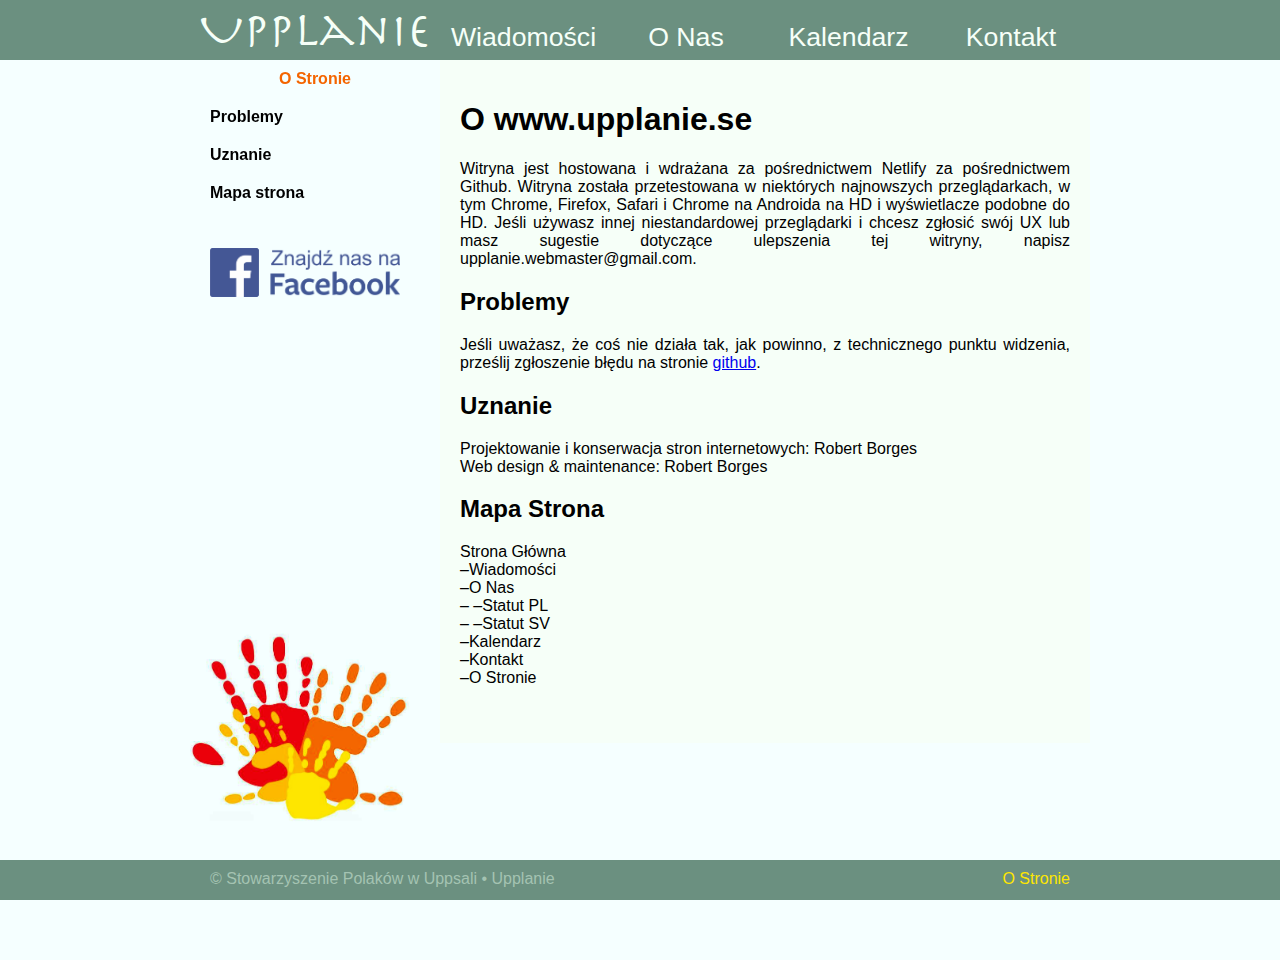
<file: aboutSite/index.htm>
<!DOCTYPE html>
    <html>
        <head>
            <meta name="Description" content="Stowarzyszenie Polaków w Uppsali">
            <meta name="viewport" content="width=device-width, initial-scale=1">
            <link rel="stylesheet" type="text/css" href="../dodatek/styl.css">
            <link rel="icon" href="../favicon.ico">
            <title>Stowarzyszenie Polak&oacute;w w Uppsali &bull; Upplanie</title>
        </head>
        <body>
            <div id="bodyDiv">
                <!--<div id="header"></div>-->
                <div id="topNav">
                    <div id=topNav_content>
                        <div id="topNav_home" class="topNavWrapper"><a href="../index.htm">Upplanie</a></div>
                        <div id="topNav_news" class="topNavWrapper"><a href="../news/index.htm">Wiadomo&#347;ci</a></div>
                        <div id="topNav_aboutUs" class="topNavWrapper"><a href="../aboutUs/index.htm">O Nas</a></div>
                        <div id="topNav_calendar" class="topNavWrapper"><a href="../calendar/index.htm">Kalendarz</a></div>
                        <div id="topNav_contact" class="topNavWrapper"><a href="../contact/index.htm">Kontakt</a></div>
                        <!--<div class="topNavWrapper"></div>-->
                    </div>    
                </div>
                <div id="main">
                    <div id="sideNav">
                        <div id="sideNav_top" class="sideNavWrapper hide_m"><b>O Stronie</b></div>
                        <div class="sideNavWrapper hide_m">
                            <a href="#oStronie_problemy"><b>Problemy</b></a>
                        </div>
                        <div class="sideNavWrapper hide_m">
                            <a href="#oStronie_uznanie"><b>Uznanie</b></a>
                        </div>
                        <div class="sideNavWrapper hide_m">
                            <a href="#oStronie_mapaStrona"><b>Mapa strona</b></a>
                        </div>
                        <div class="sideNavWrapper hide_m">
                            <ul>
                                <!--<li>Mail: <a href="mailto:upplanie@gmail.com">upplanie@gmail.com</a></li>-->
                                <li><a href="http://www.facebook.com/groups/upplanie/"><img src="../dodatek/facebook_findUs_PL.png"></a></li>
                            </ul>
                        </div>
                        <div id="hands" class="sideNavWrapper hide_m"><img src="../dodatek/Upplanie_hands.png"></div>
                    </div>
                    <div id="content">
                        <div class="contentWrapper">
                            <h1>O www.upplanie.se</h1>
                            <p>Witryna jest hostowana i wdra&#380;ana za po&#347;rednictwem Netlify za po&#347;rednictwem Github. Witryna zosta&#322;a przetestowana w niekt&oacute;rych najnowszych przegl&#261;darkach, w tym Chrome, Firefox, Safari i Chrome na Androida na HD i wy&#347;wietlacze podobne do HD. Je&#347;li u&#380;ywasz innej niestandardowej przegl&#261;darki i chcesz zg&#322;osi&#263; sw&oacute;j UX lub masz sugestie dotycz&#261;ce ulepszenia tej witryny, napisz upplanie.webmaster@gmail.com.</p>
                            <h2 id="oStronie_problemy">Problemy</h2>
                            <p>Je&#347;li uwa&#380;asz, &#380;e co&#347; nie dzia&#322;a tak, jak powinno, z technicznego punktu widzenia, prze&#347;lij zg&#322;oszenie b&#322;&#281;du na stronie <a href="https://github.com/Upplanie/Upplanie.se" target="_blank">github</a>.</p>
                            <h2 id=oStronie_uznanie">Uznanie</h2>
                            <!--<p>(przet&#322;umaczone z google) G&#322;&oacute;wni tw&oacute;rcy tre&#347;ci (gdzie nie wskazano inaczej autorstwa):<br>Main contributors of content (where authorship is not otherwise indicated):-->
                            <p>Projektowanie i konserwacja stron internetowych: Robert Borges<br>Web design & maintenance: Robert Borges</p>
                            <h2 id="oStronie_mapaStrona">Mapa Strona</h2>
                            <p>Strona G&#322;&oacute;wna<br>&ndash;Wiadomo&#347;ci<br>&ndash;O Nas<br>&ndash; &ndash;Statut PL<br>&ndash; &ndash;Statut SV<br>&ndash;Kalendarz<br>&ndash;Kontakt<br>&ndash;O Stronie</p>
                        </div>
                    </div>
                </div>    
                <div id="footer">
                    <div id="footer_content">
                        <div id="copyright" class="footerWrapper">
                            <p>&copy; Stowarzyszenie Polak&oacute;w w Uppsali &bull; Upplanie</p>
                        </div>
                        <div id="aboutSite" class="footerWrapper active">
                            <a href="index.htm">O Stronie</a>
                        </div>
                    </div>    
                </div>
            </div>
        </body>
    </html>
</file>
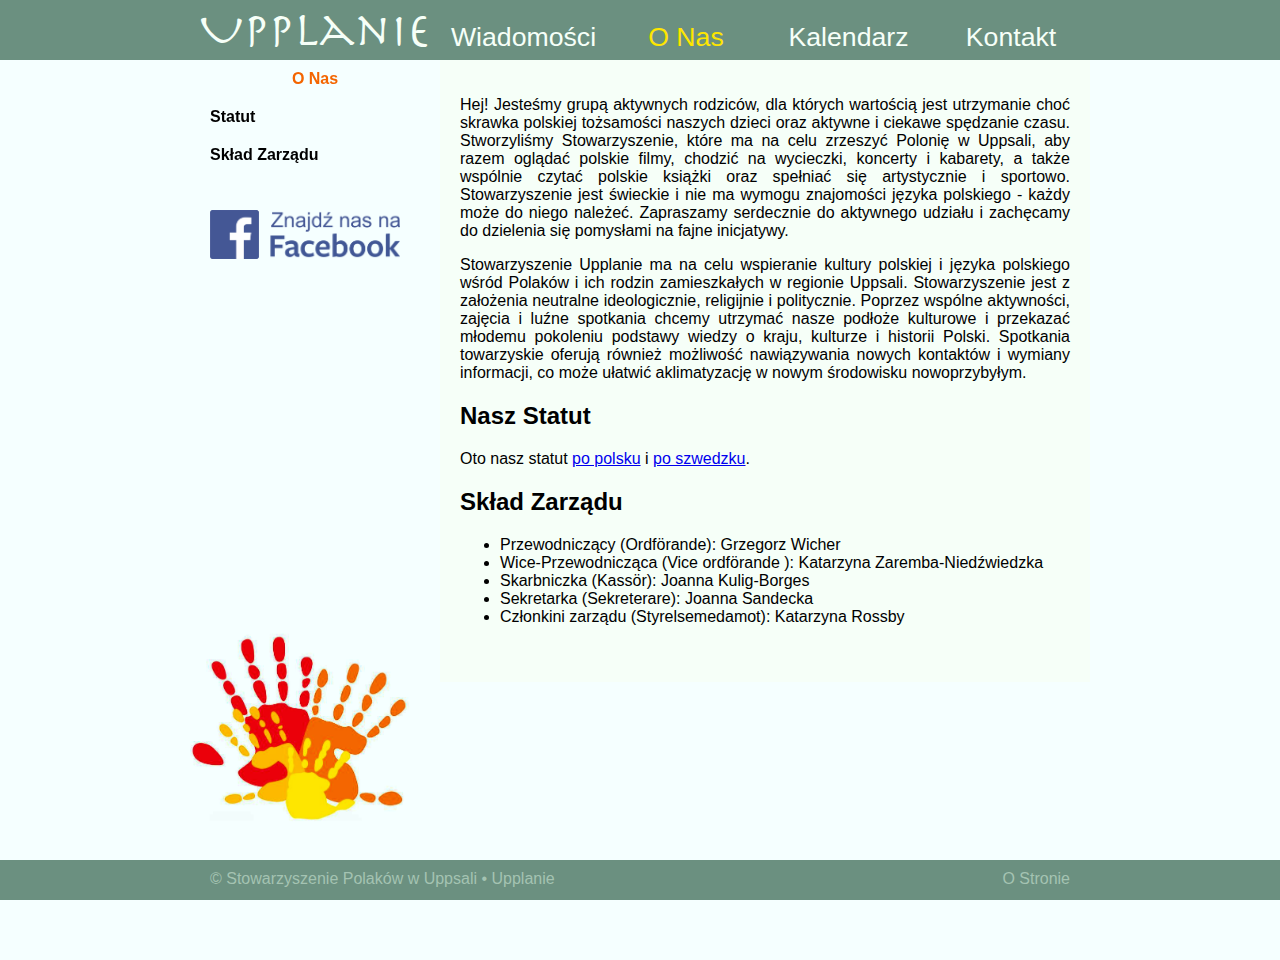
<file: aboutUs/index.htm>
<!DOCTYPE html>
    <html>
        <head>
            <meta name="Description" content="Stowarzyszenie Polaków w Uppsali">
            <meta name="viewport" content="width=device-width, initial-scale=1">
            <link rel="stylesheet" type="text/css" href="../dodatek/styl.css">
            <link rel="icon" href="../favicon.ico">
            <title>Stowarzyszenie Polak&oacute;w w Uppsali &bull; Upplanie</title>
        </head>
        <body>
            <div id="bodyDiv">
                <!--<div id="header"></div>-->
                <div id="topNav">
                    <div id=topNav_content>
                        <div id="topNav_home" class="topNavWrapper"><a href="../index.htm">Upplanie</a></div>
                        <div id="topNav_news" class="topNavWrapper"><a href="../news/index.htm">Wiadomo&#347;ci</a></div>
                        <div id="topNav_aboutUs" class="topNavWrapper active"><a href="index.htm">O Nas</a></div>
                        <div id="topNav_calendar" class="topNavWrapper"><a href="../calendar/index.htm">Kalendarz</a></div>
                        <div id="topNav_contact" class="topNavWrapper"><a href="../contact/index.htm">Kontakt</a></div>
                        <!--<div class="topNavWrapper"></div>-->
                    </div>    
                </div>
                <div id="main">
                    <div id="sideNav">
                        <div id="sideNav_top" class="sideNavWrapper hide_m"><b>O Nas</b></div>
                        <div class="sideNavWrapper hide_m">
                            <a href="#oNas_Urzadowy"><b>Statut</b></a>
                        </div>
                        <div class="sideNavWrapper hide_m">
                            <a href="#oNas_Zarzad"><b>Sk&#322;ad Zarz&#261;du</b></a>
                        </div>
                        <!--<div class="sideNavWrapper">-->
                        <!--    <a href=""></a>-->
                        <!--</div>-->
                        <div class="sideNavWrapper hide_m"><b></b>
                            <ul>
                                <!--<li>Mail: <a href="mailto:upplanie@gmail.com">upplanie@gmail.com</a></li>-->
                                <li><a href="http://www.facebook.com/groups/upplanie/"><img src="../dodatek/facebook_findUs_PL.png"></a></li>
                            </ul>
                        </div>
                        <div id="hands" class="sideNavWrapper hide_m"><img src="../dodatek/Upplanie_hands.png"></div>
                    </div>
                    <div id="content">
                        <div class="contentWrapper">
                            <p>Hej! Jeste&#347;my grup&#261; aktywnych rodzic&#243;w, dla kt&#243;rych warto&#347;ci&#261; jest utrzymanie cho&#263; skrawka polskiej to&#380;samo&#347;ci naszych dzieci oraz aktywne i ciekawe sp&#281;dzanie czasu. Stworzyli&#347;my Stowarzyszenie, kt&#243;re ma na celu zrzeszy&#263; Poloni&#281; w Uppsali, aby razem ogl&#261;da&#263; polskie filmy, chodzi&#263; na wycieczki, koncerty i kabarety, a tak&#380;e wsp&#243;lnie czyta&#263; polskie ksi&#261;&#380;ki oraz spe&#322;nia&#263; si&#281; artystycznie i sportowo. Stowarzyszenie jest &#347;wieckie i nie ma wymogu znajomo&#347;ci j&#281;zyka polskiego - ka&#380;dy mo&#380;e do niego nale&#380;e&#263;. Zapraszamy serdecznie do aktywnego udzia&#322;u i zach&#281;camy do dzielenia si&#281; pomys&#322;ami na fajne inicjatywy.</p>
                            <p>Stowarzyszenie Upplanie ma na celu wspieranie kultury polskiej i j&#281;zyka polskiego w&#347;r&oacute;d Polak&oacute;w i ich rodzin zamieszka&#322;ych w regionie Uppsali. Stowarzyszenie jest z za&#322;o&#380;enia neutralne ideologicznie, religijnie i politycznie. Poprzez wsp&oacute;lne aktywno&#347;ci, zaj&#281;cia i lu&#378;ne spotkania chcemy utrzyma&#263; nasze pod&#322;o&#380;e kulturowe i przekaza&#263; m&#322;odemu pokoleniu podstawy wiedzy o kraju, kulturze i historii Polski. Spotkania towarzyskie oferuj&#261; r&oacute;wnie&#380; mo&#380;liwo&#347;&#263; nawi&#261;zywania nowych kontakt&oacute;w i wymiany informacji, co mo&#380;e u&#322;atwi&#263; aklimatyzacj&#281; w nowym &#347;rodowisku nowoprzyby&#322;ym.</p>
                            <h2 id="oNas_Urzadowy">Nasz Statut</h2>
                            <p>Oto nasz statut <a href="statut_pl/index.htm" target="_blank">po polsku</a> i <a href="statut_sv/index.htm" target="_blank">po szwedzku</a>.</p>
                            <h2 id="oNas_Zarzad">Sk&#322;ad Zarz&#261;du</h2>
                            <p>
                                <ul>
                                    <li>Przewodnicz&#261;cy (Ordf&ouml;rande): Grzegorz Wicher</li>
                                    <li>Wice-Przewodnicz&#261;ca (Vice ordf&ouml;rande ): Katarzyna Zaremba-Nied&#378;wiedzka</li>
                                    <li>Skarbniczka (Kass&ouml;r): Joanna Kulig-Borges</li>
                                    <li>Sekretarka (Sekreterare): Joanna Sandecka</li>
                                    <li>Cz&#322;onkini zarz&#261;du (Styrelsemedamot): Katarzyna Rossby</li>
                                </ul
                            </p>
                        </div>
                        <div id="hands_m" class="contentWrapper hide_d">
                           <div><img src="../dodatek/Upplanie_hands.png"></div>
                        </div>
                    </div>
                </div>    
                <div id="footer">
                    <div id="footer_content">
                        <div id="copyright" class="footerWrapper">
                            <p>&copy; Stowarzyszenie Polak&oacute;w w Uppsali &bull; Upplanie</p>
                        </div>
                        <div id="aboutSite" class="footerWrapper">
                            <a href="../aboutSite/index.htm">O Stronie</a>
                        </div>
                    </div>    
                </div>
            </div>
        </body>
    </html>
</file>
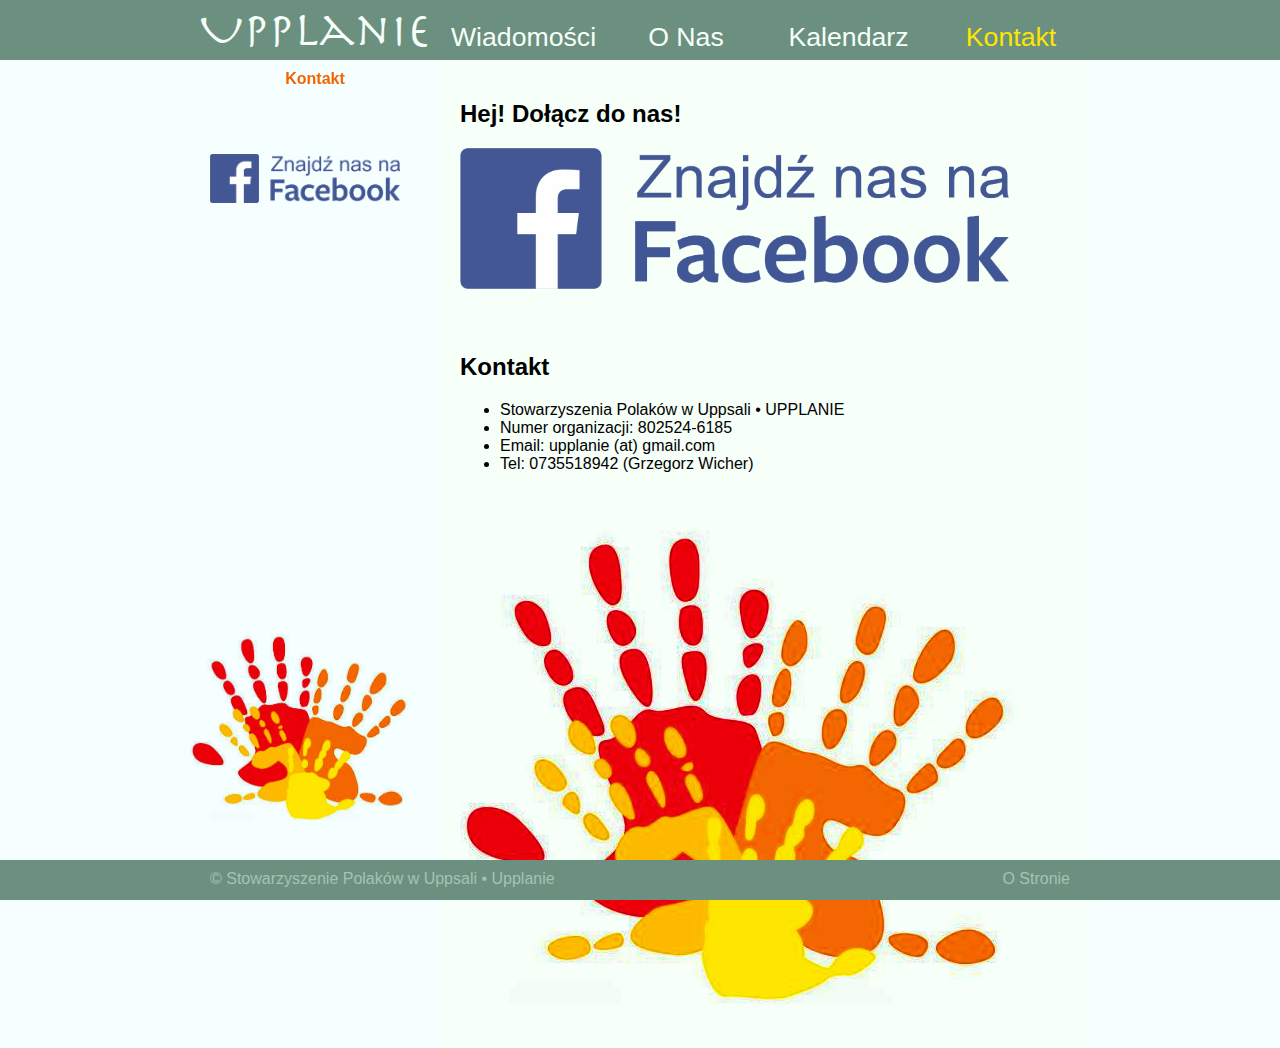
<file: contact/index.htm>
<!DOCTYPE html>
    <html>
        <head>
            <meta name="Description" content="Stowarzyszenie Polaków w Uppsali">
            <meta name="viewport" content="width=device-width, initial-scale=1">
            <link rel="stylesheet" type="text/css" href="../dodatek/styl.css">
            <link rel="icon" href="../favicon.ico">
            <title>Stowarzyszenie Polak&oacute;w w Uppsali &bull; Upplanie</title>
        </head>
        <body>
            <div id="bodyDiv">
                <!--<div id="header"></div>-->
                <div id="topNav">
                    <div id=topNav_content>
                        <div id="topNav_home" class="topNavWrapper"><a href="../index.htm">Upplanie</a></div>
                        <div id="topNav_news" class="topNavWrapper"><a href="../news/index.htm">Wiadomo&#347;ci</a></div>
                        <div id="topNav_aboutUs" class="topNavWrapper"><a href="../aboutUs/index.htm">O Nas</a></div>
                        <div id="topNav_calendar" class="topNavWrapper"><a href="../calendar/index.htm">Kalendarz</a></div>
                        <div id="topNav_contact" class="topNavWrapper active"><a href="index.htm">Kontakt</a></div>
                        <!--<div class="topNavWrapper"></div>-->
                    </div>    
                </div>
                <div id="main">
                    <div id="sideNav">
                        <div id="sideNav_top" class="sideNavWrapper hide_m"><b>Kontakt</b></div>
                        <div class="sideNavWrapper hide_m">
                        </div>
                        <div class="sideNavWrapper hide_m">
                            <ul>
                                <!--<li>Mail: <a href="mailto:upplanie@gmail.com">upplanie@gmail.com</a></li>-->
                                <li><a href="http://www.facebook.com/groups/upplanie/"><img src="../dodatek/facebook_findUs_PL.png"></a></li>
                            </ul>
                        </div>
                        <div id="hands" class="sideNavWrapper hide_m"><img src="../dodatek/Upplanie_hands.png"></div>
                    </div>
                    <div id="content">
                        <div class="contentWrapper">
                            <h2>Hej! Do&#322;&#261;cz do nas!</h2>
                            <a href="http://www.facebook.com/groups/upplanie/"><img src="../dodatek/facebook_findUs_PL.png"></a>
                        </div>
                        <div class="contentWrapper">
                            <h2>Kontakt</h2>
                            <ul>
                                <li>Stowarzyszenia Polak&oacute;w w Uppsali &bull; UPPLANIE</li>
                                <li>Numer organizacji: 802524-6185</li>
                                <li>Email: upplanie (at) gmail.com</li>
                                <li>Tel: 0735518942 (Grzegorz Wicher)</li>
                            </ul>
                        </div>
                        <div id="hands_m" class="contentWrapper">
                           <div><img src="../dodatek/Upplanie_hands.png"></div>
                        </div>
                    </div>
                </div>    
                <div id="footer">
                    <div id="footer_content">
                        <div id="copyright" class="footerWrapper">
                            <p>&copy; Stowarzyszenie Polak&oacute;w w Uppsali &bull; Upplanie</p>
                        </div>
                        <div id="aboutSite" class="footerWrapper">
                            <a href="../aboutSite/index.htm">O Stronie</a>
                        </div>
                    </div>    
                </div>
            </div>
        </body>
    </html>
</file>
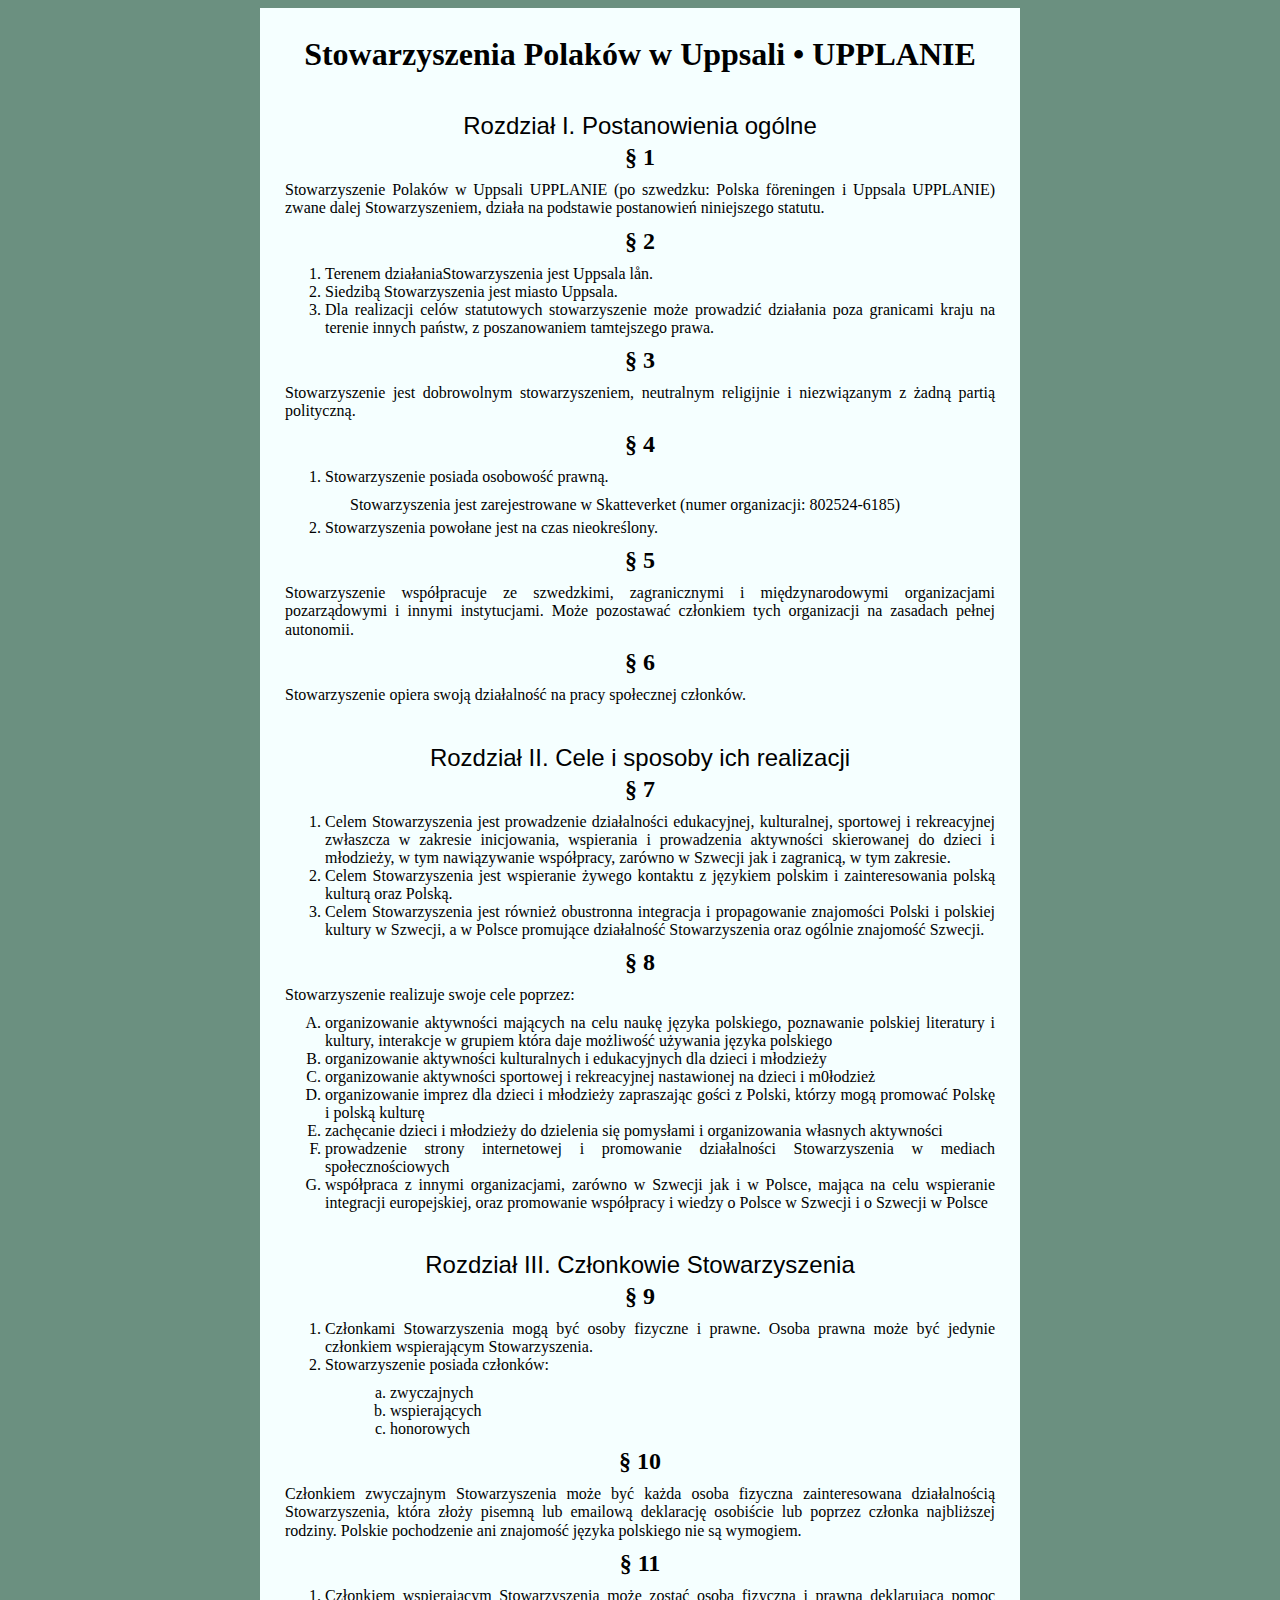
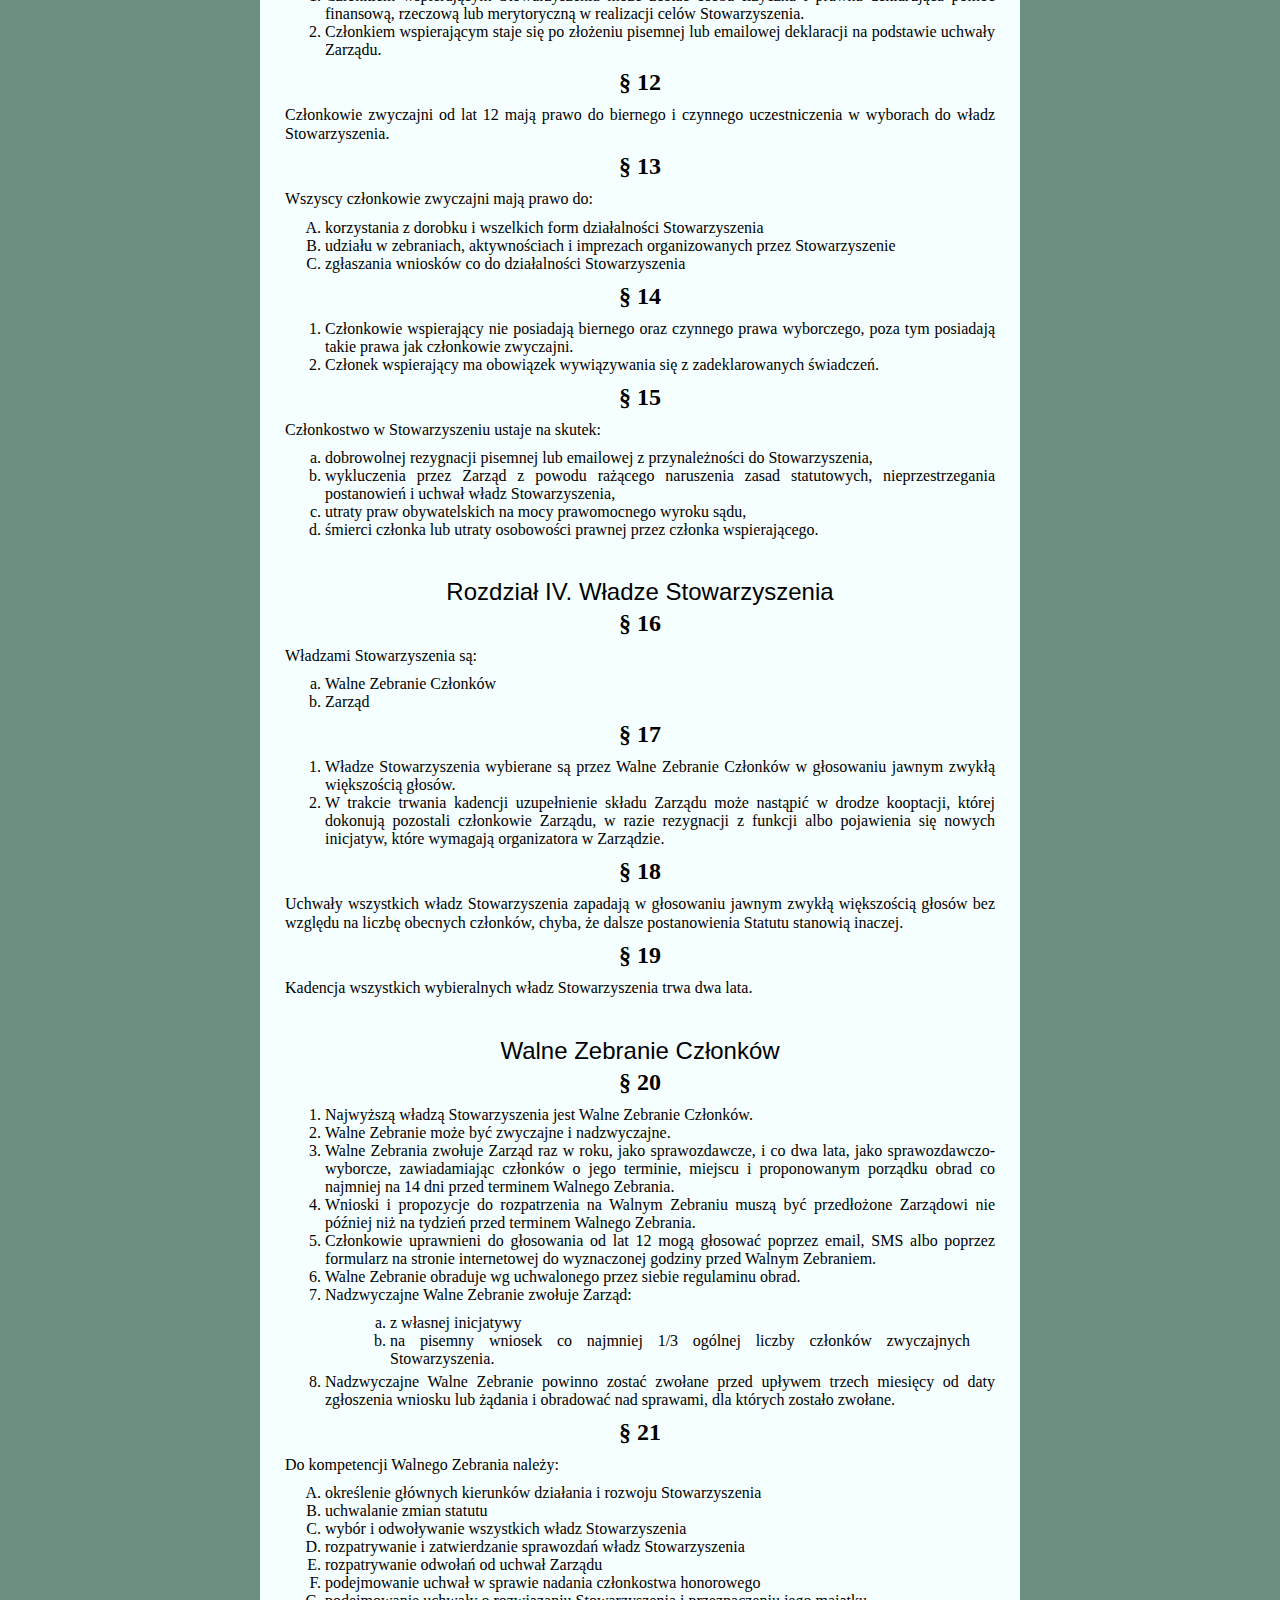
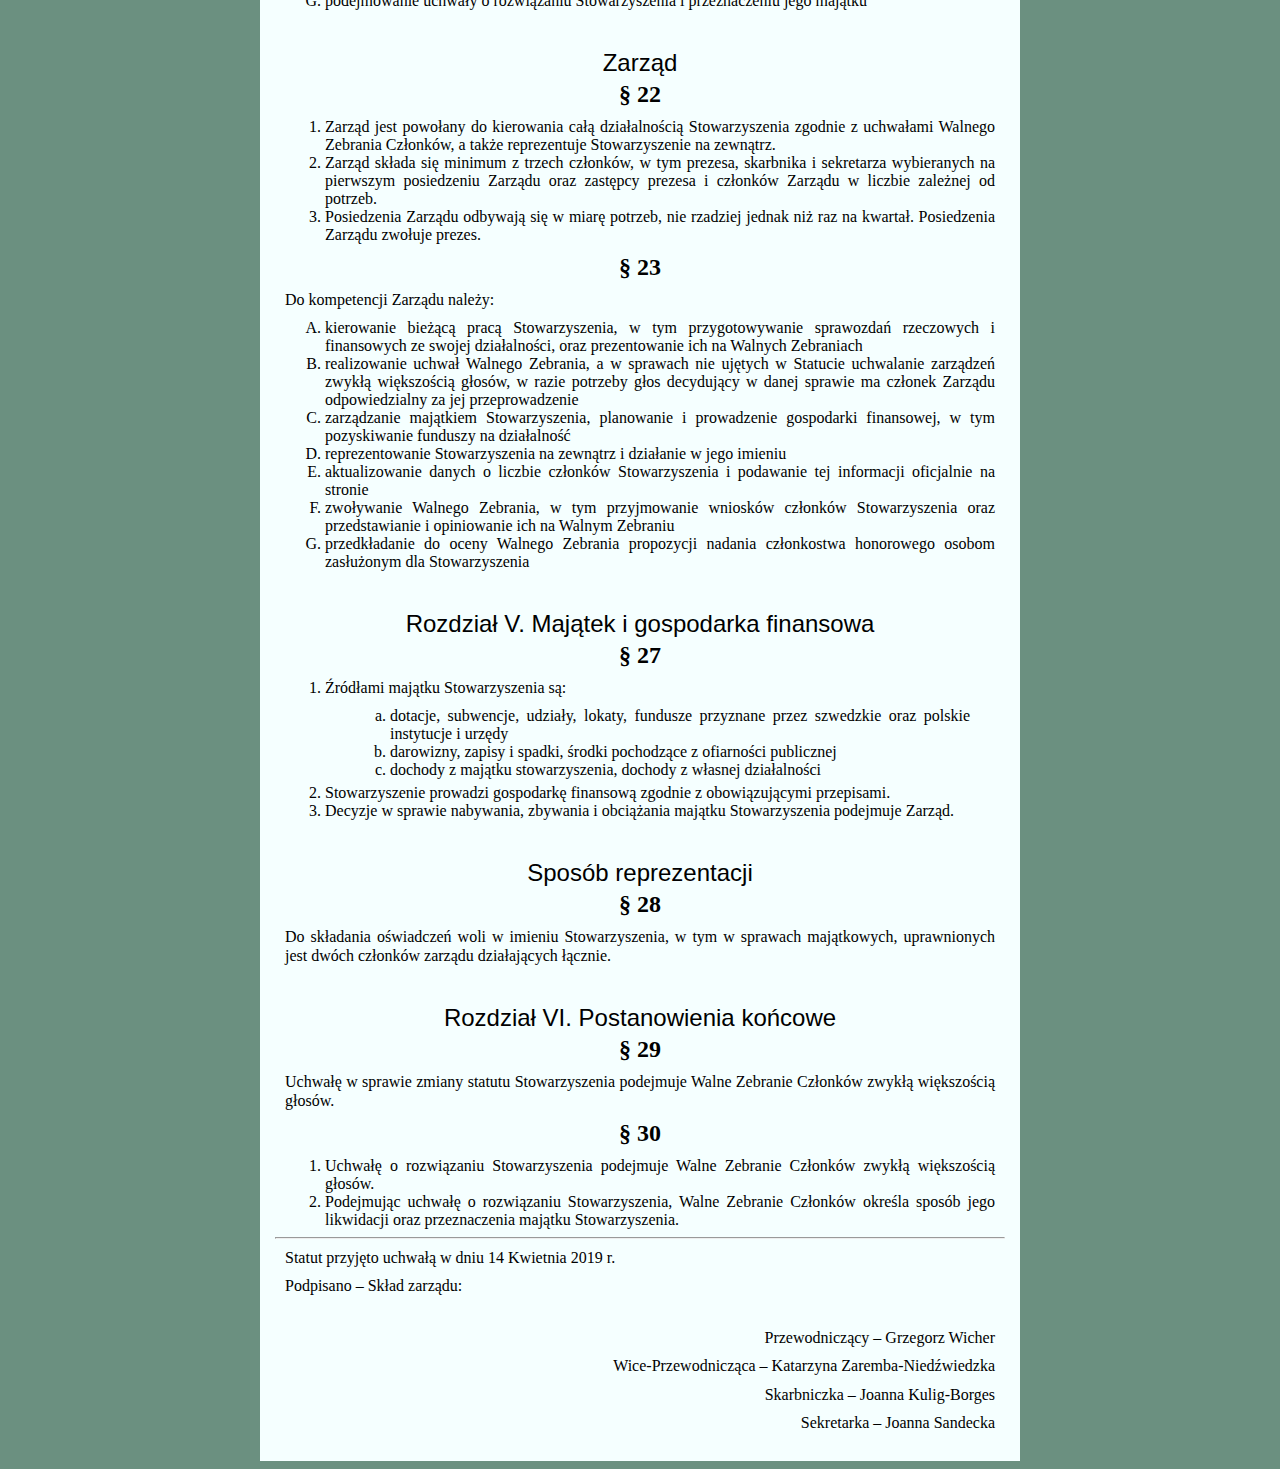
<file: aboutUs/statut_pl/index.htm>
<!DOCTYPE HTML PUBLIC "-//W3C//DTD HTML 4.0 Transitional//EN">
<html>
	<head>
		<meta http-equiv="content-type" content="text/html; charset=utf-8"/>
		<meta name="viewport" content="width=device-width, initial-scale=1">
		<link rel="icon" href="../../favicon.ico">
		<title>Upplanie Statut (PL)</title>
		<style type="text/css">
			html{background-color: #6b9080;}
			@page { margin: 20mm }
			p { margin-bottom: 2.47mm; line-height: 115% }
			/*h1 { margin-bottom: 2.12mm }*/
			h1.western { /*font-family: "Liberation Sans", sans-serif;*/ font-size: 18pt; text-align: center }
			h1.cjk { font-family: "AR PL SungtiL GB"; font-size: 18pt }
			h1.ctl { font-family: "Lohit Devanagari"; font-size: 18pt }
			#pageWrapper{text-align: justify;background-color: #f5ffff;}
			@media only screen and (min-width: 769px) {
				#pageWrapper{max-width: 760px; margin:auto;}
								#pageWrapper h1, #pageWrapper p, #pageWrapper ol {margin: 10px 25px 5px 25px;}
			}
			@media only screen and (max-width:768px) {
				#pageWrapper{max-width: 85%; margin:auto;}
				#pageWrapper h1, #pageWrapper p, #pageWrapper ol{margin: 5%;}
			}			
		</style>
	</head>

	<body lang="en-US" dir="ltr">
		<div id="pageWrapper">
			<br>
			<h1 style="text-align: center">Stowarzyszenia Polaków w Uppsali &bull; UPPLANIE</h1>
			
			<br><br>
			<p align="center" style="margin-top: 1.06mm; margin-bottom: 2.12mm; line-height: 100%; page-break-after: avoid"><font face="Liberation Sans, sans-serif"><font size="5" style="font-size: 18pt">Rozdział I. Postanowienia ogólne</font></font></p>
			
			<h1 class="western">§ 1</h1>
			<p>Stowarzyszenie Polaków w Uppsali UPPLANIE (po szwedzku: Polska föreningen i Uppsala UPPLANIE) zwane dalej Stowarzyszeniem, działa na podstawie postanowień niniejszego statutu.</p>

			<h1 class="western">§ 2</h1>
			<ol>
				<li>Terenem działaniaStowarzyszenia jest Uppsala lån.</li>
				<li>Siedzibą Stowarzyszenia jest miasto Uppsala.</li>
				<li>Dla realizacji celów statutowych stowarzyszenie może prowadzić działania poza granicami kraju na terenie innych państw, z poszanowaniem tamtejszego prawa.</li>
			</ol>
				
			<h1 class="western">§ 3</h1>
			<p>Stowarzyszenie jest dobrowolnym stowarzyszeniem, neutralnym religijnie i niezwiązanym z żadną partią polityczną.</p>
			
			<h1 class="western">§ 4</h1>
			<ol>
				<li>Stowarzyszenie posiada osobowość prawną.</li>
				<p >Stowarzyszenia jest zarejestrowane w Skatteverket (numer organizacji: 802524-6185)</p>
				<li>Stowarzyszenia powołane jest na czas nieokreślony.</li>
			</ol>

			<h1 class="western">§ 5</h1>
			<p>Stowarzyszenie współpracuje ze szwedzkimi, zagranicznymi i międzynarodowymi organizacjami pozarządowymi i innymi instytucjami. Może pozostawać członkiem tych organizacji na zasadach pełnej autonomii.</p>
			
			<h1 class="western">§ 6</h1>
			<p>Stowarzyszenie opiera swoją działalność na pracy społecznej członków.</p>

			<br><br>
			<p align="center" style="margin-top: 1.06mm; margin-bottom: 2.12mm; line-height: 100%; page-break-after: avoid"><font face="Liberation Sans, sans-serif"><font size="5" style="font-size: 18pt">Rozdział II. Cele i sposoby ich realizacji</font></font></p>
			
			<h1 class="western">§ 7</h1>
			<ol>
				<li>Celem
				Stowarzyszenia jest prowadzenie działalności edukacyjnej, kulturalnej, sportowej i rekreacyjnej zwłaszcza w zakresie inicjowania, wspierania i prowadzenia aktywności skierowanej do dzieci i młodzieży, w tym nawiązywanie współpracy, zarówno w Szwecji jak i zagranicą, w tym zakresie.</li>
				<li>Celem Stowarzyszenia jest wspieranie żywego kontaktu z językiem polskim i zainteresowania polską kulturą oraz Polską.</li>
				<li>Celem Stowarzyszenia jest również obustronna integracja i propagowanie znajomości Polski i polskiej kultury w Szwecji, a w Polsce promujące działalność Stowarzyszenia oraz ogólnie znajomość Szwecji.</li>
			</ol>
				
			<h1 class="western">§ 8</h1>
			<p>Stowarzyszenie realizuje swoje cele poprzez:</p>
			<ol type="A">
				<li>organizowanie aktywności mających na celu naukę języka polskiego, poznawanie polskiej literatury i kultury, interakcje w grupiem która daje możliwość używania języka polskiego</li>
				<li>organizowanie aktywności kulturalnych i edukacyjnych dla dzieci i młodzieży</li>
				<li>organizowanie aktywności sportowej i rekreacyjnej nastawionej na dzieci i m0łodzież</li>
				<li>organizowanie imprez dla dzieci i młodzieży zapraszając gości z Polski, którzy mogą promować Polskę i polską kulturę</li>
				<li>zachęcanie dzieci i młodzieży do dzielenia się pomysłami i organizowania własnych aktywności</li>
				<li>prowadzenie strony internetowej i promowanie działalności Stowarzyszenia w mediach społecznościowych</li>
				<li>współpraca z innymi organizacjami, zarówno w Szwecji jak i w Polsce, mająca na celu wspieranie integracji europejskiej, oraz promowanie współpracy i wiedzy o Polsce w Szwecji i o Szwecji w Polsce</li>
			</ol>
			
			<br><br>
			<p align="center" style="margin-top: 1.06mm; margin-bottom: 2.12mm; line-height: 100%; page-break-after: avoid"><font face="Liberation Sans, sans-serif"><font size="5" style="font-size: 18pt">Rozdział III. Członkowie Stowarzyszenia</font></font></p>
			
			<h1 class="western">§ 9</h1>
			<ol>
				<li>Członkami Stowarzyszenia mogą być osoby fizyczne i prawne. Osoba prawna może być jedynie członkiem wspierającym Stowarzyszenia.</li>
				<li>Stowarzyszenie posiada członków:
					<ol type="a">
						<li>zwyczajnych</li>
						<li>wspierających</li>
						<li>honorowych</li>
					</ol>
				</li>
			</ol>	
			
			<h1 class="western">§ 10</h1>
			<p>Członkiem zwyczajnym Stowarzyszenia może być każda osoba fizyczna zainteresowana działalnością Stowarzyszenia, która złoży pisemną lub emailową deklarację osobiście lub poprzez członka najbliższej rodziny. Polskie pochodzenie ani znajomość języka polskiego nie są wymogiem.</p>
			
			<h1 class="western">§ 11</h1>
			<ol>
				<li>Członkiem wspierającym Stowarzyszenia może zostać osoba fizyczna i prawna deklarująca pomoc finansową, rzeczową lub merytoryczną w realizacji celów Stowarzyszenia.</li>
				<li>Członkiem wspierającym staje się po złożeniu pisemnej lub emailowej deklaracji na podstawie uchwały Zarządu.</li>
			</ol>
			
			<h1 class="western">§ 12</h1>
			<p>Członkowie zwyczajni od lat 12 mają prawo do biernego i czynnego uczestniczenia w wyborach do władz Stowarzyszenia.</p>
			
			<h1 class="western">§ 13</h1>
			<p>Wszyscy członkowie zwyczajni mają prawo do:</p>
			<ol type="A">
				<li>korzystania z dorobku i wszelkich form działalności Stowarzyszenia</li>
				<li>udziału w zebraniach, aktywnościach i imprezach organizowanych przez Stowarzyszenie</li>
				<li>zgłaszania wniosków co do działalności Stowarzyszenia</li>
			</ol>

			<h1 class="western">§ 14</h1>
			<ol>
				<li>Członkowie wspierający nie posiadają biernego oraz czynnego prawa wyborczego, poza tym posiadają takie prawa jak członkowie zwyczajni.</li>
				<li>Członek	wspierający ma obowiązek wywiązywania się z zadeklarowanych świadczeń.</li>
			</ol>
			
			<h1 class="western">§ 15</h1>
			<p>Członkostwo w Stowarzyszeniu ustaje na skutek:</p>
			<ol type="a">
				<li>dobrowolnej rezygnacji pisemnej lub emailowej z przynależności do Stowarzyszenia,</li>
				<li>wykluczenia przez Zarząd z powodu rażącego naruszenia zasad statutowych, nieprzestrzegania postanowień i uchwał władz Stowarzyszenia,</li>
				<li>utraty praw obywatelskich na mocy prawomocnego wyroku sądu,</li>
				<li>śmierci członka lub utraty osobowości prawnej przez członka wspierającego.</li>
			</ol>
			
			<br><br>
			<p align="center" style="margin-top: 1.06mm; margin-bottom: 2.12mm; line-height: 100%; page-break-after: avoid"><font face="Liberation Sans, sans-serif"><font size="5" style="font-size: 18pt">Rozdział IV. Władze Stowarzyszenia</font></font></p>
			
			<h1 class="western">§ 16</h1>
			<p>Władzami Stowarzyszenia są:</p>
			<ol type="a">
				<li>Walne Zebranie Członków</li>
				<li>Zarząd</li>
			</ol>
			
			<h1 class="western">§ 17</h1>
			<ol>
				<li>Władze Stowarzyszenia wybierane są przez Walne Zebranie Członków w głosowaniu jawnym zwykłą większością głosów.</li>
				<li>W trakcie trwania kadencji uzupełnienie składu Zarządu może nastąpić w drodze kooptacji, której dokonują pozostali członkowie Zarządu, w razie rezygnacji z funkcji albo pojawienia się nowych inicjatyw, które wymagają organizatora w Zarządzie.</li>
			</ol>
			
			<h1 class="western">§ 18</h1>
			<p>Uchwały wszystkich władz Stowarzyszenia zapadają w głosowaniu jawnym zwykłą większością głosów bez względu na liczbę obecnych członków, chyba, że dalsze postanowienia Statutu stanowią inaczej.</p>

			<h1 class="western">§ 19</h1>
			<p>Kadencja wszystkich wybieralnych władz Stowarzyszenia trwa dwa lata.</p>

			<br><br>
			<p align="center" style="margin-top: 1.06mm; margin-bottom: 2.12mm; line-height: 100%; page-break-after: avoid"><font face="Liberation Sans, sans-serif"><font size="5" style="font-size: 18pt">Walne Zebranie Członków</font></font></p>

			<h1 class="western">§ 20</h1>
			<ol>
				<li>Najwyższą władzą Stowarzyszenia jest Walne Zebranie Członków.</li>
				<li>Walne Zebranie może być zwyczajne i nadzwyczajne.</li>
				<li>Walne Zebrania zwołuje Zarząd raz w roku, jako sprawozdawcze, i co dwa lata, jako sprawozdawczo-wyborcze, zawiadamiając członków o jego terminie, miejscu i proponowanym porządku obrad co najmniej na 14 dni przed terminem Walnego Zebrania.</li>
				<li>Wnioski i propozycje do rozpatrzenia na Walnym Zebraniu muszą być przedłożone Zarządowi nie później niż na tydzień przed terminem Walnego Zebrania.</li>
				<li>Członkowie uprawnieni do głosowania od lat 12 mogą głosować poprzez email, SMS albo poprzez formularz na stronie internetowej do wyznaczonej godziny przed Walnym Zebraniem.</li>
				<li>Walne Zebranie obraduje wg uchwalonego przez siebie regulaminu obrad.</li>
				<li>Nadzwyczajne Walne Zebranie zwołuje Zarząd:
					<ol type="a">
						<li>z własnej inicjatywy</li>
						<li>na pisemny wniosek co najmniej 1/3 ogólnej liczby członków zwyczajnych Stowarzyszenia.</li>
					</ol>
				</li>
				<li>Nadzwyczajne Walne Zebranie powinno zostać zwołane przed upływem trzech miesięcy od daty zgłoszenia wniosku lub żądania i obradować nad sprawami, dla których zostało zwołane.</li>
			</ol>
			
			<h1 class="western">§ 21</h1>
			<p>Do kompetencji Walnego Zebrania należy:</p>
			<ol type="A">
				<li>określenie głównych kierunków działania i rozwoju Stowarzyszenia</li>
				<li>uchwalanie zmian statutu</li>
				<li>wybór i odwoływanie wszystkich władz Stowarzyszenia</li>
				<li>rozpatrywanie i zatwierdzanie sprawozdań władz Stowarzyszenia</li>
				<li>rozpatrywanie odwołań od uchwał Zarządu</li>
				<li>podejmowanie uchwał w sprawie nadania członkostwa honorowego</li>
				<li>podejmowanie uchwały o rozwiązaniu Stowarzyszenia i przeznaczeniu jego majątku</li>
			</ol>

			<br><br>
			<p align="center" style="margin-top: 1.06mm; margin-bottom: 2.12mm; line-height: 100%; page-break-after: avoid"><font face="Liberation Sans, sans-serif"><font size="5" style="font-size: 18pt">Zarząd</font></font></p>

			<h1 class="western">§ 22</h1>
			<ol>
				<li>Zarząd jest powołany do kierowania całą działalnością Stowarzyszenia zgodnie z uchwałami Walnego Zebrania Członków, a także reprezentuje Stowarzyszenie na zewnątrz.</li>
				<li>Zarząd składa się minimum z trzech członków, w tym prezesa, skarbnika i sekretarza wybieranych na pierwszym posiedzeniu Zarządu oraz zastępcy prezesa i członków Zarządu w liczbie zależnej od potrzeb.</li>
				<li>Posiedzenia Zarządu odbywają się w miarę potrzeb, nie rzadziej jednak niż raz na kwartał. Posiedzenia Zarządu zwołuje prezes.</li>
			</ol>
			
			<h1 class="western">§ 23</h1>
			<p>Do kompetencji Zarządu należy:</p>
			<ol type="A">
				<li>kierowanie bieżącą pracą Stowarzyszenia, w tym przygotowywanie sprawozdań rzeczowych i finansowych ze swojej działalności, oraz prezentowanie ich na Walnych Zebraniach</li>
				<li>realizowanie uchwał Walnego Zebrania, a w sprawach nie ujętych w Statucie uchwalanie zarządzeń zwykłą większością głosów, w razie potrzeby głos decydujący w danej sprawie ma członek Zarządu odpowiedzialny za jej przeprowadzenie</li>
				<li>zarządzanie majątkiem Stowarzyszenia, planowanie i prowadzenie gospodarki finansowej, w tym pozyskiwanie funduszy na działalność</li>
				<li>reprezentowanie Stowarzyszenia na zewnątrz i działanie w jego imieniu</li>
				<li>aktualizowanie danych o liczbie członków Stowarzyszenia i podawanie tej informacji oficjalnie na stronie</li>
				<li>zwoływanie Walnego Zebrania, w tym przyjmowanie wniosków członków Stowarzyszenia oraz przedstawianie i opiniowanie ich na Walnym Zebraniu</li>
				<li>przedkładanie do oceny Walnego Zebrania propozycji nadania członkostwa honorowego osobom zasłużonym dla Stowarzyszenia</li>
			</ol>
			
			<br><br>	
			<p align="center" style="margin-top: 1.06mm; margin-bottom: 2.12mm; line-height: 100%; page-break-after: avoid">
			<font face="Liberation Sans, sans-serif"><font size="5" style="font-size: 18pt">Rozdział
			V. Majątek i gospodarka finansowa</font></font></p>
			
			<h1 class="western">§ 27</h1>
			<ol>
				<li>Źródłami majątku Stowarzyszenia są:
					<ol type="a">
						<li>dotacje, subwencje, udziały, lokaty, fundusze przyznane przez szwedzkie oraz polskie instytucje i urzędy</li>
						<li>darowizny, zapisy i spadki, środki pochodzące z ofiarności publicznej</li>
						<li>dochody z majątku stowarzyszenia, dochody z własnej działalności</li>
					</ol>
				</li>
				<li>Stowarzyszenie prowadzi gospodarkę finansową zgodnie z obowiązującymi przepisami.</li>
				<li>Decyzje w sprawie nabywania, zbywania i obciążania majątku Stowarzyszenia podejmuje Zarząd.</li>
			</ol>

			<br><br>
			<p align="center" style="margin-top: 1.06mm; margin-bottom: 2.12mm; line-height: 100%; page-break-after: avoid"><font face="Liberation Sans, sans-serif"><font size="5" style="font-size: 18pt">Sposób	reprezentacji</font></font></p><p align="center" style="margin-left: 7.76mm; margin-right: -7.76mm; text-indent: -3.88mm; margin-bottom: 0mm; line-height: 100%"></p>
			
			<h1 class="western">§ 28</h1>
			<p>Do składania oświadczeń woli w imieniu Stowarzyszenia, w tym w sprawach majątkowych, uprawnionych jest dwóch członków zarządu działających łącznie.</p>

			<br><br>
			<p align="center" style="margin-top: 1.06mm; margin-bottom: 2.12mm; line-height: 100%; page-break-after: avoid"><font face="Liberation Sans, sans-serif"><font size="5" style="font-size: 18pt">Rozdział VI. Postanowienia końcowe</font></font></p>

			<h1 class="western">§ 29</h1>
			<p>Uchwałę w sprawie zmiany statutu Stowarzyszenia podejmuje Walne Zebranie Członków zwykłą większością głosów.</p>
			
			<h1 class="western">§ 30</h1>
			<ol>
				<li>Uchwałę o rozwiązaniu Stowarzyszenia podejmuje Walne Zebranie Członków zwykłą większością głosów.</li>
				<li>Podejmując uchwałę o rozwiązaniu Stowarzyszenia, Walne Zebranie Członków określa sposób jego likwidacji oraz przeznaczenia majątku Stowarzyszenia.</li>
			</ol>

			<hr style="margin-right:15px; margin-left:15px;">
			<p>Statut przyjęto uchwałą w dniu 14 Kwietnia 2019 r.</p>

			<p>Podpisano – Skład zarządu:</p>

			<br>
			<span style="text-align: right;">
				<p>Przewodniczący – Grzegorz Wicher</p>
				<p>Wice-Przewodnicząca – Katarzyna Zaremba-Niedźwiedzka</p>
				<p>Skarbniczka – Joanna Kulig-Borges</p>
				<p>Sekretarka – Joanna Sandecka</p>
				<p Członkini zarządu – Katarzyna Rossby</p>
			</span>
			<br>
		</div>
	</body>
</html>
</file>
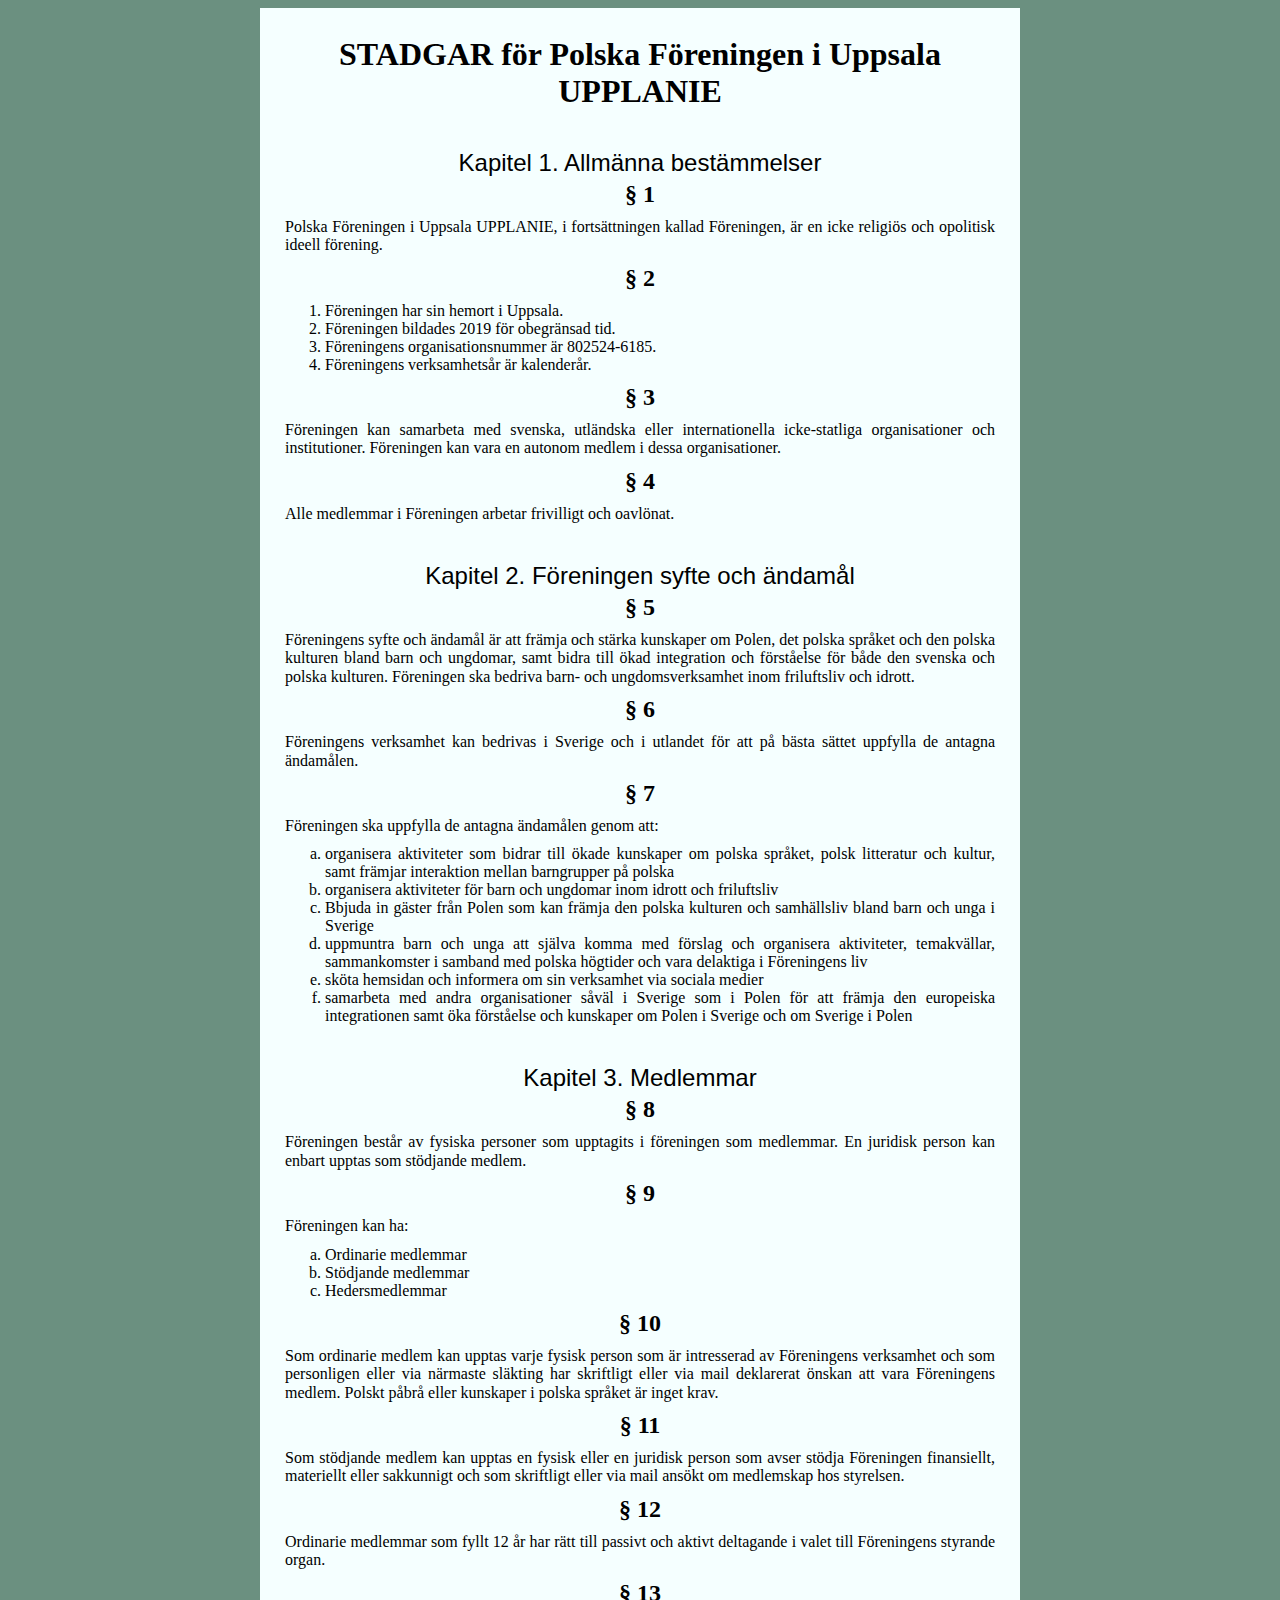
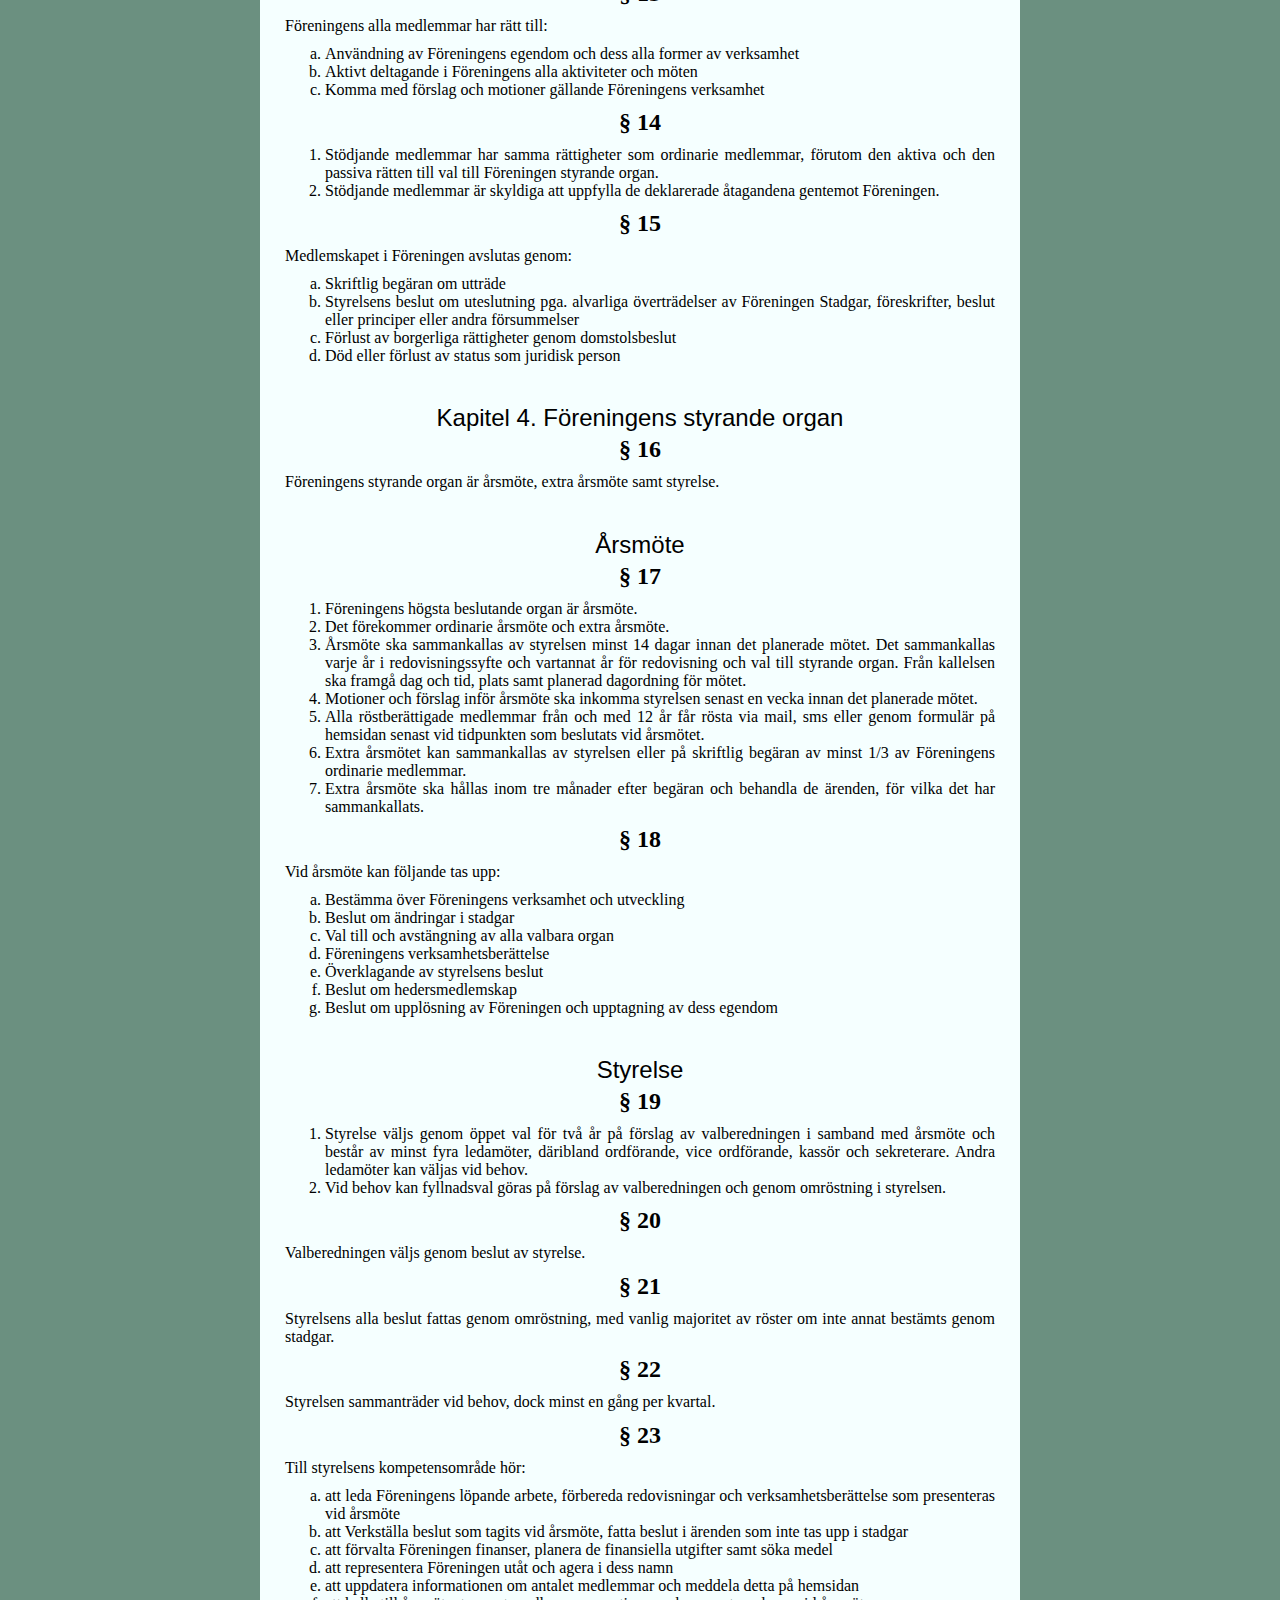
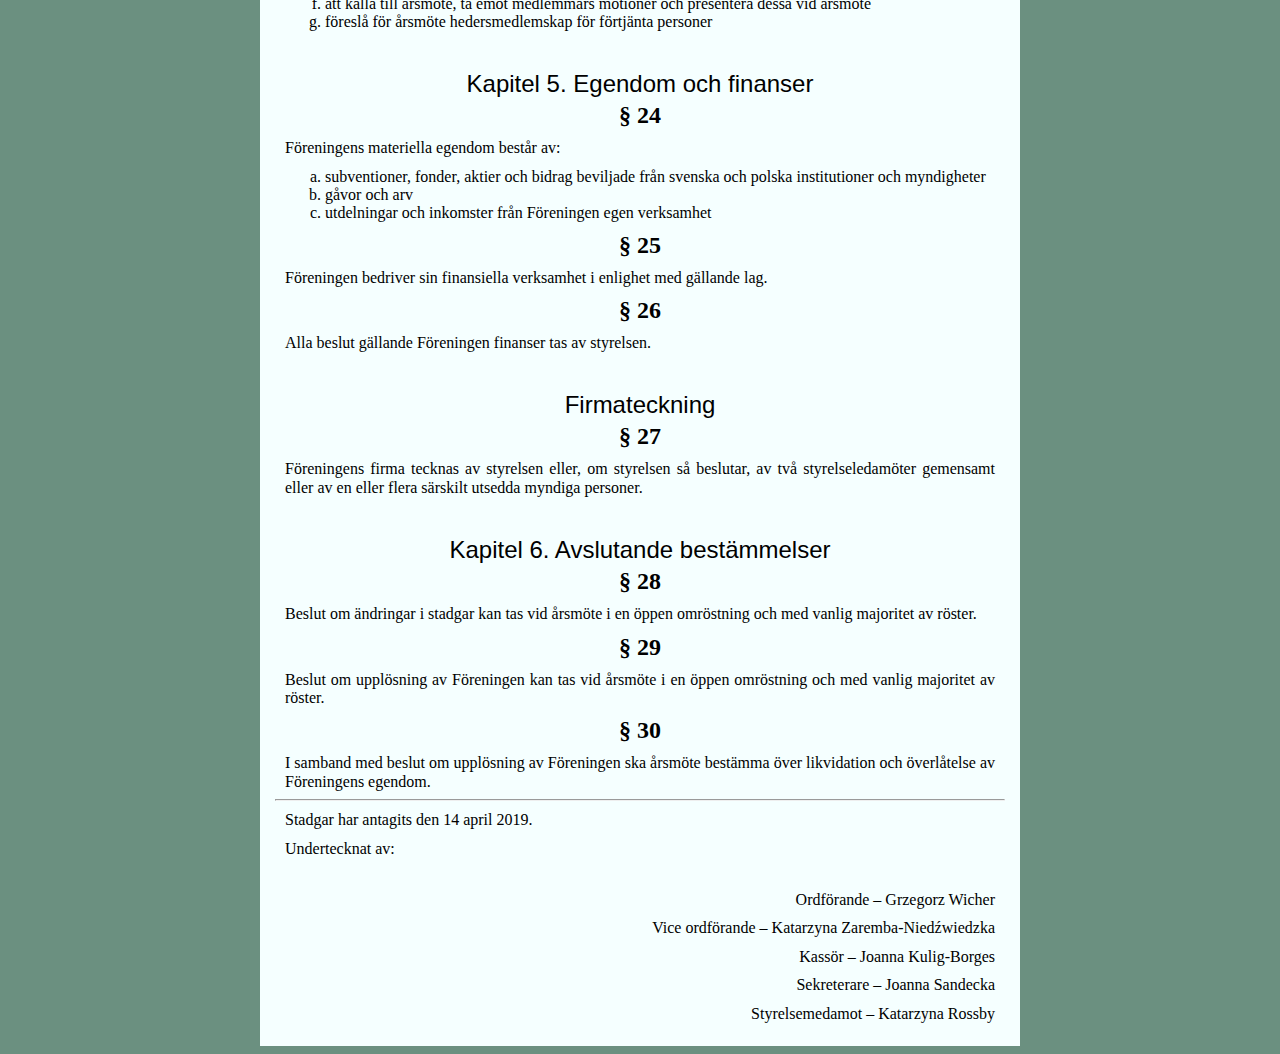
<file: aboutUs/statut_sv/index.htm>
<!DOCTYPE HTML PUBLIC "-//W3C//DTD HTML 4.0 Transitional//EN">
<html>
	<head>
		<meta http-equiv="content-type" content="text/html; charset=utf-8"/>
		<meta name="viewport" content="width=device-width, initial-scale=1">
		<link rel="icon" href="../../favicon.ico">
		<title>Upplanie Statut (PL)</title>
		<style type="text/css">
			html{background-color: #6b9080;}
			@page { margin: 20mm }
			p { margin-bottom: 2.47mm; line-height: 115% }
			/*h1 { margin-bottom: 2.12mm }*/
			h1.western { /*font-family: "Liberation Sans", sans-serif;*/ font-size: 18pt; text-align: center }
			h1.cjk { font-family: "AR PL SungtiL GB"; font-size: 18pt }
			h1.ctl { font-family: "Lohit Devanagari"; font-size: 18pt }
			#pageWrapper{text-align: justify;background-color: #f5ffff;}
			@media only screen and (min-width: 769px) {
				#pageWrapper{max-width: 760px; margin:auto;}
								#pageWrapper h1, #pageWrapper p, #pageWrapper ol {margin: 10px 25px 5px 25px;}
			}
			@media only screen and (max-width:768px) {
				#pageWrapper{max-width: 85%; margin:auto;}
				#pageWrapper h1, #pageWrapper p, #pageWrapper ol{margin: 5%;}
			}			
		</style>
	</head>
	<body lang="en-US" dir="ltr">
		<div id="pageWrapper">
			<br>
			<h1 style="text-align: center">STADGAR för Polska Föreningen i Uppsala UPPLANIE</h1>
			
			<br><br>
			<p align="center" style="margin-top: 1.06mm; margin-bottom: 2.12mm; line-height: 100%; page-break-after: avoid"><font face="Liberation Sans, sans-serif"><font size="5" style="font-size: 18pt">Kapitel 1. Allmänna bestämmelser</font></font></p>
			
			<h1 class="western">§ 1</h1>
			<p>Polska Föreningen i Uppsala UPPLANIE, i fortsättningen kallad Föreningen, är en icke religiös och opolitisk ideell förening.</p>
			
			<h1 class="western">§ 2</h1>
			<ol>
				<li>Föreningen har sin hemort i Uppsala.</li>
				<li>Föreningen bildades 2019 för obegränsad tid.</li>
				<li>Föreningens organisationsnummer är 802524-6185.</li>
				<li>Föreningens verksamhetsår är kalenderår.</li>
			</ol>
			
			<h1 class="western">§ 3</h1>
			<p>Föreningen kan samarbeta med svenska, utländska eller internationella icke-statliga organisationer och institutioner. Föreningen kan vara en autonom medlem i dessa organisationer.</p>
			
			<h1 class="western">§ 4</h1>
			<p>Alle medlemmar i Föreningen arbetar frivilligt och oavlönat.</p>
			
			<br><br>
			<p align="center" style="margin-top: 1.06mm; margin-bottom: 2.12mm; line-height: 100%; page-break-after: avoid"><font face="Liberation Sans, sans-serif"><font size="5" style="font-size: 18pt">Kapitel 2. Föreningen syfte och ändamål</font></font></p>
			
			<h1 class="western">§ 5</h1>
			<p>Föreningens syfte och ändamål är att främja och stärka kunskaper om Polen, det polska språket och den polska kulturen bland barn och ungdomar, samt bidra till ökad integration och förståelse för både den svenska och polska kulturen. Föreningen ska bedriva barn- och ungdomsverksamhet inom friluftsliv och idrott.</p>
			
			<h1 class="western">§ 6</h1>
			<p>Föreningens verksamhet kan bedrivas i Sverige och i utlandet för att på bästa sättet uppfylla de antagna ändamålen.</p>
			
			<h1 class="western">§ 7</h1>
			<p>Föreningen ska uppfylla de antagna ändamålen genom att:</p>
			<ol type="a">
				<li>organisera aktiviteter som bidrar till ökade kunskaper om polska språket, polsk litteratur och kultur, samt främjar interaktion mellan barngrupper på polska</li>
				<li>organisera aktiviteter för barn och ungdomar inom idrott och friluftsliv</li>
				<li>Bbjuda in gäster från Polen som kan främja den polska kulturen och
				samhällsliv bland barn och unga i Sverige</li>
				<li>uppmuntra barn och unga att själva komma med förslag och organisera	aktiviteter, temakvällar, sammankomster i samband med polska högtider och vara delaktiga i Föreningens liv</li>
				<li>sköta hemsidan och informera om sin verksamhet via sociala medier</li>
				<li>samarbeta med andra organisationer såväl i Sverige som i Polen för att främja den europeiska integrationen samt öka förståelse och kunskaper om Polen i Sverige och om Sverige i Polen</li>
			</ol>
			
			<br><br>
			<p align="center" style="margin-top: 1.06mm; margin-bottom: 2.12mm; line-height: 100%; page-break-after: avoid"><font face="Liberation Sans, sans-serif"><font size="5" style="font-size: 18pt">Kapitel 3. Medlemmar</font></font></p>
			
			<h1 class="western">§ 8</h1>
			<p>Föreningen består av fysiska personer som upptagits i föreningen som medlemmar. En juridisk person kan enbart upptas som stödjande medlem.</p>
			
			<h1 class="western">§ 9</h1>
			<p>Föreningen kan ha:</p>
			<ol type="a">
				<li>Ordinarie medlemmar</li>
				<li>Stödjande medlemmar</li>
				<li>Hedersmedlemmar</li>
			</ol>
			
			<h1 class="western">§ 10</h1>
			<p>Som ordinarie medlem kan upptas varje fysisk person som är intresserad av Föreningens verksamhet och som personligen eller via närmaste släkting har skriftligt eller via mail deklarerat önskan att vara Föreningens medlem. Polskt påbrå eller kunskaper i polska språket är inget krav.</p>
			
			<h1 class="western">§ 11</h1>
			<p>Som stödjande medlem kan upptas en fysisk eller en juridisk person som avser stödja Föreningen finansiellt, materiellt eller sakkunnigt och som skriftligt eller via mail ansökt om medlemskap hos styrelsen.</p>
			
			<h1 class="western">§ 12</h1>
			<p>Ordinarie medlemmar som fyllt 12 år har rätt till passivt och aktivt deltagande i valet till Föreningens styrande organ.</p>
			
			<h1 class="western">§ 13</h1>
			<p>Föreningens alla medlemmar har rätt till:</p>
			<ol type="a">
				<li>Användning av Föreningens egendom och dess alla former av verksamhet</li>
				<li>Aktivt deltagande i Föreningens alla aktiviteter och möten</li>
				<li>Komma med förslag och motioner gällande Föreningens verksamhet</li>
			</ol>
			
			<h1 class="western">§ 14</h1>
			<ol>
				<li>Stödjande medlemmar har samma rättigheter som ordinarie medlemmar, förutom den aktiva och den passiva rätten till val till Föreningen styrande organ.</li>
				<li>Stödjande medlemmar är skyldiga att uppfylla de deklarerade åtagandena gentemot Föreningen.</li>
			</ol>
			
			<h1 class="western">§ 15</h1>
			<p>Medlemskapet i Föreningen avslutas genom:</p>
			<ol type="a">
				<li>Skriftlig begäran om utträde</li>
				<li>Styrelsens beslut om uteslutning pga. alvarliga överträdelser av Föreningen Stadgar, föreskrifter, beslut eller principer eller andra försummelser</li>
				<li>Förlust av borgerliga rättigheter genom domstolsbeslut</li>
				<li>Död eller förlust av status som juridisk person</li>
			</ol>
			
			<br><br>
			<p align="center" style="margin-top: 1.06mm; margin-bottom: 2.12mm; line-height: 100%; page-break-after: avoid"><font face="Liberation Sans, sans-serif"><font size="5" style="font-size: 18pt">Kapitel 4. Föreningens styrande organ</font></font></p>
			
			<h1 class="western">§ 16</h1>
			<p>Föreningens styrande organ är årsmöte, extra årsmöte samt styrelse.</p>
			
			<br><br>
			<p align="center" style="margin-top: 1.06mm; margin-bottom: 2.12mm; line-height: 100%; page-break-after: avoid"><font face="Liberation Sans, sans-serif"><font size="5" style="font-size: 18pt">Årsmöte</font></font></p>
			
			<h1 class="western">§ 17</h1>
			<ol>
				<li>Föreningens högsta beslutande organ är årsmöte.</li>
				<li>Det förekommer ordinarie årsmöte och extra årsmöte.</li>
				<li>Årsmöte ska sammankallas av styrelsen minst 14 dagar innan det planerade mötet. Det sammankallas varje år i redovisningssyfte och vartannat år för redovisning och val till styrande organ. Från kallelsen ska framgå dag och tid, plats samt planerad dagordning för mötet.</li>
				<li>Motioner och förslag inför årsmöte ska inkomma styrelsen senast en vecka innan det planerade mötet.</li>
				<li>Alla röstberättigade medlemmar från och med 12 år får rösta via mail, sms eller genom formulär på hemsidan senast vid tidpunkten som beslutats vid årsmötet.</li>
				<li>Extra årsmötet kan sammankallas av styrelsen eller på skriftlig begäran av minst 1/3 av Föreningens ordinarie medlemmar.</li>
				<li>Extra årsmöte ska hållas inom tre månader efter begäran och behandla de ärenden, för vilka det har sammankallats.</li>
			</ol>
			
			<h1 class="western">§ 18</h1>
			<p>Vid årsmöte kan följande tas upp:</p>
			<ol type="a">
				<li>Bestämma över Föreningens verksamhet och utveckling</li>
				<li>Beslut om ändringar i stadgar</li>
				<li>Val till och avstängning av alla valbara organ</li>
				<li>Föreningens verksamhetsberättelse</li>
				<li>Överklagande av styrelsens beslut</li>
				<li>Beslut om hedersmedlemskap</li>
				<li>Beslut om upplösning av Föreningen och upptagning av dess egendom</li>
			</ol>
			
			<br><br>
			<p align="center" style="margin-top: 1.06mm; margin-bottom: 2.12mm; line-height: 100%; page-break-after: avoid"><font face="Liberation Sans, sans-serif"><font size="5" style="font-size: 18pt">Styrelse</font></font></p>
			
			<h1 class="western">§ 19</h1>
			<ol>
				<li>Styrelse väljs genom öppet val för två år på förslag av valberedningen i samband med årsmöte och består av minst fyra ledamöter, däribland ordförande, vice ordförande, kassör och sekreterare. Andra ledamöter kan väljas vid behov.</li>
				<li>Vid behov kan fyllnadsval göras på förslag av valberedningen och genom omröstning i styrelsen.</li>
			</ol>
			
			<h1 class="western">§ 20</h1>
			<p>Valberedningen väljs genom beslut av styrelse.</p>
			
			<h1 class="western">§ 21</h1>
			<p>Styrelsens alla beslut fattas genom omröstning, med vanlig majoritet av röster om inte annat bestämts genom stadgar.</p>
			
			<h1 class="western">§ 22</h1>
			<p>Styrelsen sammanträder vid behov, dock minst en gång per kvartal.</p>
			
			<h1 class="western">§ 23</h1>
			<p>Till styrelsens kompetensområde hör:</p>
			<ol type="a">
				<li>att leda Föreningens löpande arbete, förbereda redovisningar och verksamhetsberättelse som presenteras vid årsmöte</li>
				<li>att Verkställa beslut som tagits vid årsmöte, fatta beslut i ärenden som inte tas upp i stadgar</li>
				<li>att förvalta Föreningen finanser, planera de finansiella utgifter samt söka medel</li>
				<li>att representera Föreningen utåt och agera i dess namn</li>
				<li>att uppdatera informationen om antalet medlemmar och meddela detta på hemsidan</li>
				<li>att kalla till årsmöte, ta emot medlemmars motioner och presentera dessa vid årsmöte</li>
				<li>föreslå för årsmöte hedersmedlemskap för förtjänta personer</li>
			</ol>
			
			<br><br>
			<p align="center" style="margin-top: 1.06mm; margin-bottom: 2.12mm; line-height: 100%; page-break-after: avoid"><font face="Liberation Sans, sans-serif"><font size="5" style="font-size: 18pt">Kapitel 5. Egendom och finanser</font></font></p>
			
			<h1 class="western">§ 24</h1>
			<p>Föreningens materiella egendom består av: </p>
			<ol type="a">
				<li>subventioner, fonder, aktier och bidrag beviljade från svenska och polska institutioner och myndigheter</li>
				<li>gåvor och arv</li>
				<li>utdelningar och inkomster från Föreningen egen verksamhet</li>
			</ol>
			
			<h1 class="western">§ 25</h1>
			<p>Föreningen bedriver sin finansiella verksamhet i enlighet med gällande lag.</p>
			
			<h1 class="western">§ 26</h1>
			<p>Alla beslut gällande Föreningen finanser tas av styrelsen.</p>
			
			<br><br>
			<p align="center" style="margin-top: 1.06mm; margin-bottom: 2.12mm; line-height: 100%; page-break-after: avoid"><font face="Liberation Sans, sans-serif"><font size="5" style="font-size: 18pt">Firmateckning</font></font></p>
			
			<h1 class="western">§ 27</h1>
			<p>Föreningens firma tecknas av styrelsen eller, om styrelsen så beslutar, av två styrelseledamöter gemensamt eller av en eller flera särskilt utsedda myndiga personer.</p>
			
			<br><br>
			<p align="center" style="margin-top: 1.06mm; margin-bottom: 2.12mm; line-height: 100%; page-break-after: avoid"><font face="Liberation Sans, sans-serif"><font size="5" style="font-size: 18pt">Kapitel 6. Avslutande bestämmelser</font></font></p>
			
			<h1 class="western">§ 28</h1>
			<p>Beslut om ändringar i stadgar kan tas vid årsmöte i en öppen omröstning och med vanlig majoritet av röster.</p>
			
			<h1 class="western">§ 29</h1>
			<p>Beslut om upplösning av Föreningen kan tas vid årsmöte i en öppen omröstning och med vanlig majoritet av röster.</p>
			
			<h1 class="western">§ 30</h1>
			<p>I samband med beslut om upplösning av Föreningen ska årsmöte bestämma över likvidation och överlåtelse av Föreningens egendom.</p>
			
			<hr style="margin-right:15px; margin-left:15px;">
			
			<p>Stadgar har antagits den 14 april 2019.</p>
			<p>Undertecknat av:</p>
			
			<br>
			<span style="text-align: right;">
				<p>Ordförande – Grzegorz Wicher</p>
				<p>Vice ordförande – Katarzyna Zaremba-Niedźwiedzka</p>
				<p>Kassör – Joanna Kulig-Borges</p>
				<p>Sekreterare – Joanna Sandecka</p>
				<p>Styrelsemedamot – Katarzyna Rossby</p>
			</span>
			<br>
		</div>
	</body>
</html>
</file>
<file: dodatek/styl.css>
html{
    overflow-y: scroll;
}
html, body{
    /*background-color:#eaf4f4;*/
    background-color: #f5ffff;
    top:0;
    margin:0;
    height:100%;
    font-family: sans-serif;
    position:relative;
}
#bodyDiv{
    top:0;
    height:100%;
    min-height:100%;
    /*display:flex;*/
    flex-direction: column;
}
#topNav{
    top:0;
    width:100%;
    background-color: #6b9080;
    top:0;
}
#topNav_content{
    height:100%;
    margin:auto;
    justify-content: space-between;
}
.topNavWrapper{
    height:100%;
    vertical-align: middle;
}
.topNavWrapper:hover{
    background-color:#a4c3b2;
}
.topNavWrapper a{
    display: block;
    text-decoration: none;
    color: #f6fff8;
    vertical-align: middle;
    height: 100%;
}
.active a{
    color:#fee600;
}
#topNav_home{
    font-size: 3em;
    text-align: center;
    font-family: 'Herculanum';
}

#topNav_home a:after{
    content:'';
    display: inline-block;
    vertical-align: middle;
    height: 100%;
}
#topNav_news a:after, #topNav_aboutUs a:after, #topNav_calendar a:after, #topNav_contact a:after{
    content:'';
    display: inline-block;
    vertical-align: bottom;
    margin-bottom:-7px;
    height: 100%;
}

#topNav_news, #topNav_aboutUs, #topNav_calendar, #topNav_contact{
    text-align:center;
    font-size: 1.667em;
}
#main{
    height:auto;
    margin:auto;

}
#sideNav{
    font-size:16px;
}
.sideNavWrapper{
    padding:10px 20px;
}
.sideNavWrapper a {
    text-decoration: none;
    color:black;
}
.sideNavWrapper ul{
    list-style: none;
    padding-left: 0;
}
.sideNavWrapper li{
    padding-top:10px;
}
.sideNavWrapper ul a{
    text-decoration: none;
    color:black;
}
#sideNav_top{
    text-align: center;
    color:#f46500;
}
#hands, #kulturens{
    align-items: flex-end;
    position: fixed;
    /*bottom:60px;*/
    padding:0;
    z-index: -1;
}
#hands{
    bottom:75px;
}
#kulturens{
    bottom:40px;
}
#hands img, #kulturens img{
    width: 220px;
}
#content{
    /*width: 650px;*/
    /*margin-left:250px;*/
    background-color:#f6fff8;
    height:auto;
    min-height:100%;
    padding-bottom:20px;
    font-size:16px;
}
.contentWrapper{
    padding:20px;
    text-align: justify;
}
.contentPic img{
    width: 100%;
}
.contentWrapper a img, .contentWrapper p img{
    width: 90%;
}

#footer{
    background-color:#6b9080;
    width: 100%;
}
#footer_content{
    margin:auto;
}
.footerWrapper{
    color:#a4c3b2;
    padding:10px 20px 0 20px;
}
.footerWrapper a{
    text-decoration: none;
    color:#a4c3b2;
}
.active a{
    color:#fee600;
}
#aboutSite a:hover{
    color:#f6fff8;
}
#footer p{
    margin:0;
}
@font-face {
    font-family: 'Herculanum';
    src: url('Herculanum.woff2') format('woff2'),
        url('Herculanum.woff') format('woff');
    font-weight: normal;
    font-style: normal;
}














/*#########################*/
/*### Mobile and Tablet ###*/
/*#########################*/
@media only screen and (max-width:768px) {
    #topNav_content{
        width:100%;
    }
    .topNavWrapper{
        /*display: block;*/
    }
    #topNav{
        position:absolute;
    }
    #main{
        width:100%;
        padding-top:40%;
    }
    #sideNav{
        width: 100%;
    }
    .sideNavWrapper ul li{
        text-align: center;
    }
    .sideNavWrapper ul a img{
        width:80%;
        padding-top:10%;
    }
    .hide_m{
        display:none;
    }
    #content{
        width:100%;
        margin-top:10%;
    }
    #footer{
        bottom:0;
    }
    .footerWrapper{
        width:100%;
        text-align: center;
    }
    #hands_m, #kulturens_m{
        width:100%;
        text-align: center;
    }
    #hands_m img, #kulturens_m img{
        width:70%;
    }
}
/*###################*/
/*##### Desktop #####*/
/*###################*/
@media only screen and (min-width: 769px) {
    #topNav_content{
        width:900px;
        display:flex;
    }
    .topNavWrapper{
        display: inline-block;
        height:60px;
    }
    #topNav{
        height:60px;
        position: fixed;
    }
    #topNav_home{
        width:250px;
    }
    #topNav_news, #topNav_aboutUs, #topNav_calendar, #topNav_contact{
        width:158px;
    }
    #main{
        width:900px;
        margin-top:60px;
        margin-bottom:40px;
    }
    #sideNav{
        width:250px;
        position:fixed;
    }
    .sideNavWrapper ul a img{
        
        width:190px;
    }
    #content{
        width: 650px;
        margin-left:250px;
    }
    #footer{
        position: fixed;
        bottom:0;
        height:40px;
    }
    #footer_content{
        width:900px;
        display:flex;
        justify-content: space-between;
    }
    .footerWrapper{
        display: inline-block;
    }
    .hide_d{
        display:none;
    }
}
</file>
